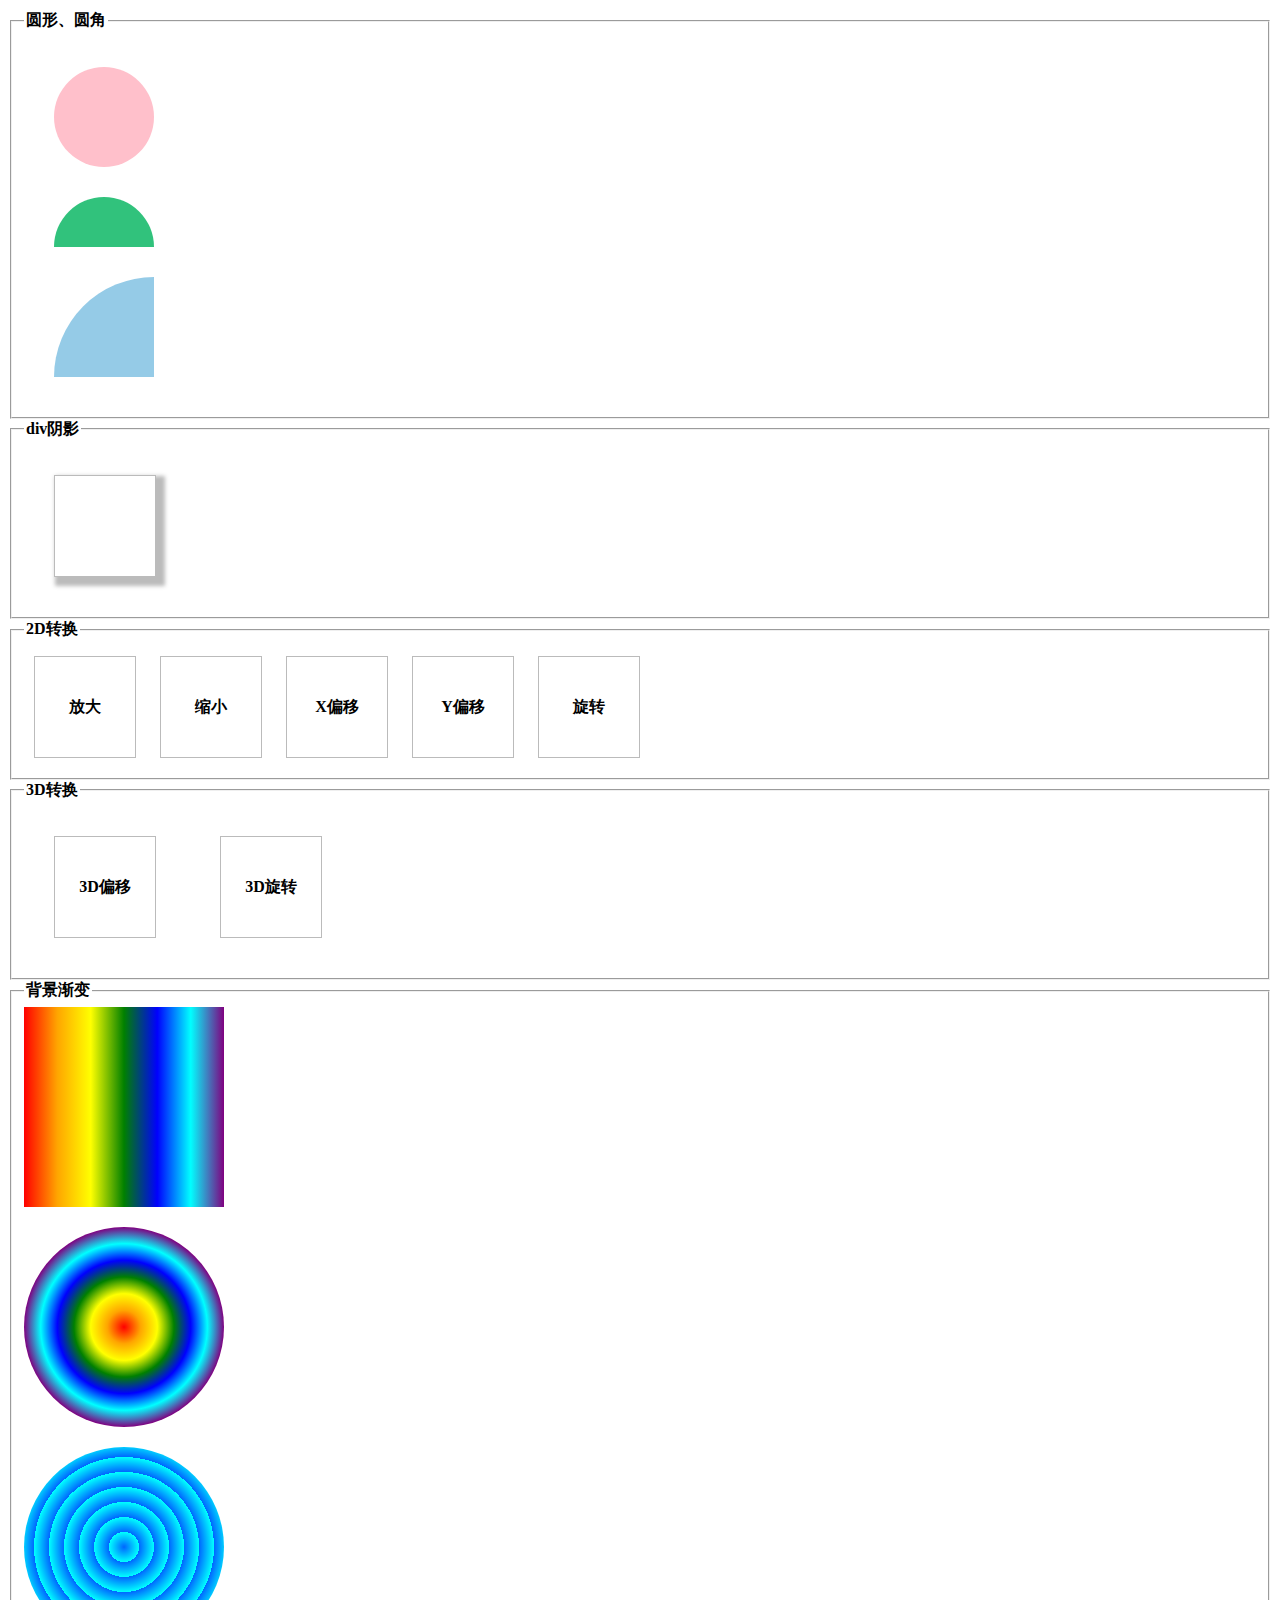
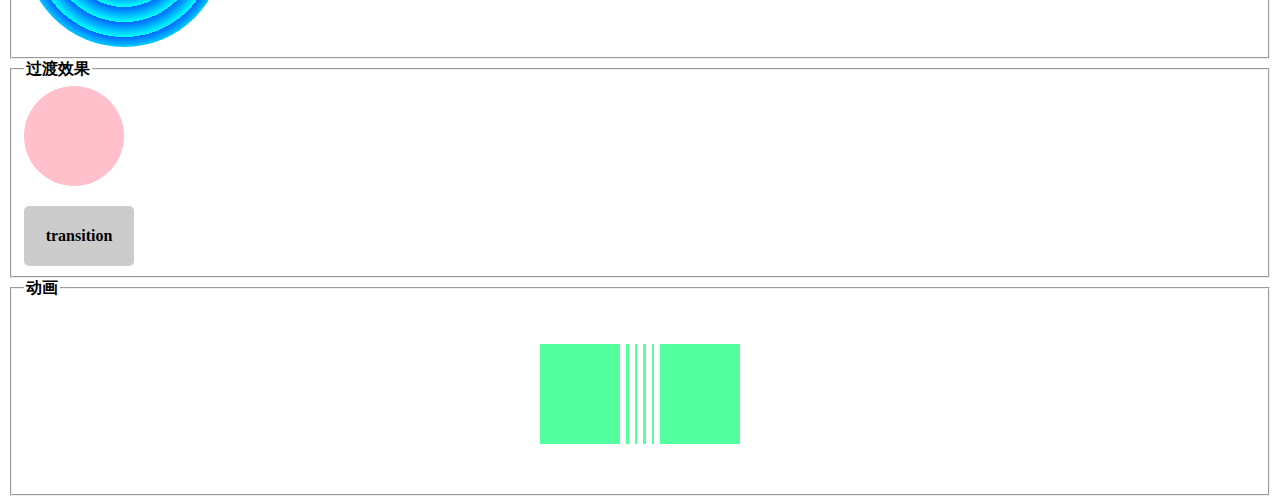
<file: css3_demo/index.html>
<!DOCTYPE html>
<html>
<head>
  <meta charset="utf-8">
  <meta name="description" content="CSS3简单效果"/>
  <link rel="stylesheet" href="master.css">
  <title>CSS3简单效果</title>
</head>
<body>
  <fieldset>
    <legend>圆形、圆角</legend>
    <div class="shape circle"></div>
    <div class="shape semicircle"></div>
    <div class="shape sector"></div>
  </fieldset>
  <fieldset>
    <legend>div阴影</legend>
    <div class="box shadow"></div>
  </fieldset>
  <fieldset>
    <legend>2D转换</legend>
    <div class="box scale1 transform1">放大</div>
    <div class="box scale2 transform1">缩小</div>
    <div class="box translatex transform1">X偏移</div>
    <div class="box translatey transform1">Y偏移</div>
    <div class="box rotate transform1">旋转</div>
  </fieldset>
  <fieldset>
    <legend>3D转换</legend>
    <div class="box translate3">3D偏移</div>
    <div class="box rotate3">3D旋转</div>
  </fieldset>
  <fieldset>
    <legend>背景渐变</legend>
    <div class="linear"></div>
    <div class="radial1"></div>
    <div class="radial2"></div>
  </fieldset>
  <fieldset>
    <legend>过渡效果</legend>
    <div class="transition1"></div>
    <div class="transition2">transition</div>
  </fieldset>
  <fieldset>
    <legend>动画</legend>
    <div class="sk-wave">
    <div class="sk-rect sk-rect1"></div>
    <div class="sk-rect sk-rect2"></div>
    <div class="sk-rect sk-rect3"></div>
    <div class="sk-rect sk-rect4"></div>
    <div class="sk-rect sk-rect5"></div>
  </fieldset>

</body>
</html>
</file>
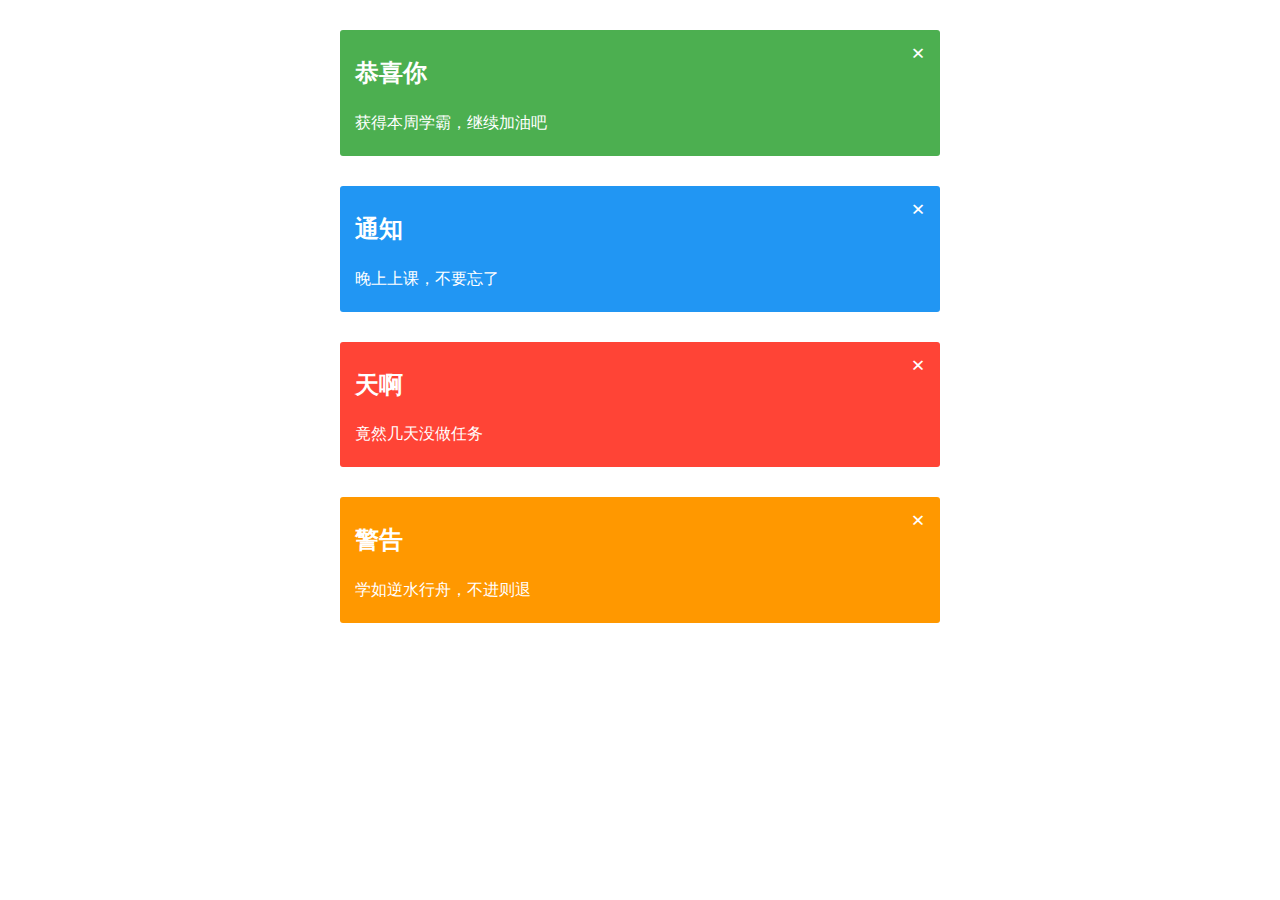
<file: alert.html>
<!DOCTYPE html>
<html>
<head>
  <meta charset="utf-8">
  <meta name="description" content="alert效果"/>
  <style>
    .layout {
  width: 600px;
  margin: 0 auto;
}
.box {
  border-radius: 3px;
  margin-top: 30px; 
  padding: 5px 15px;
  line-height: 1.5;
  color: #fff;
}
h2 {
  font-size:24px;
  font-weight: bold;
}
.close {
  float: right;
  font-size:24px;
  font-weight: bold;
  cursor: pointer;
}
#box1 {
  background-color: #4caf50;
}
#box2 {
  background-color: #2196f3;
}
#box3 {
  background-color: #ff4436;
}
#box4 {
  background-color: #ff9800;
}
  </style>
  <title>alert</title>
</head>
<body>
  <div class="layout">
   <div class="box" id="box1">
     <span class="close">×</span>
     <h2>恭喜你</h2>
     <p>获得本周学霸，继续加油吧</p>
   </div>
   <div class="box" id="box2">
    <span class="close">×</span>
    <h2>通知</h2>
    <p>晚上上课，不要忘了</p>
   </div>
   <div class="box"id="box3">
    <span class="close">×</span>
    <h2>天啊</h2>
    <p>竟然几天没做任务</p>
   </div>
   <div class="box" id="box4">
    <span class="close">×</span>
    <h2>警告</h2>
    <p>学如逆水行舟，不进则退</p>
   </div>
  </div>
</body>
</html>
</file>
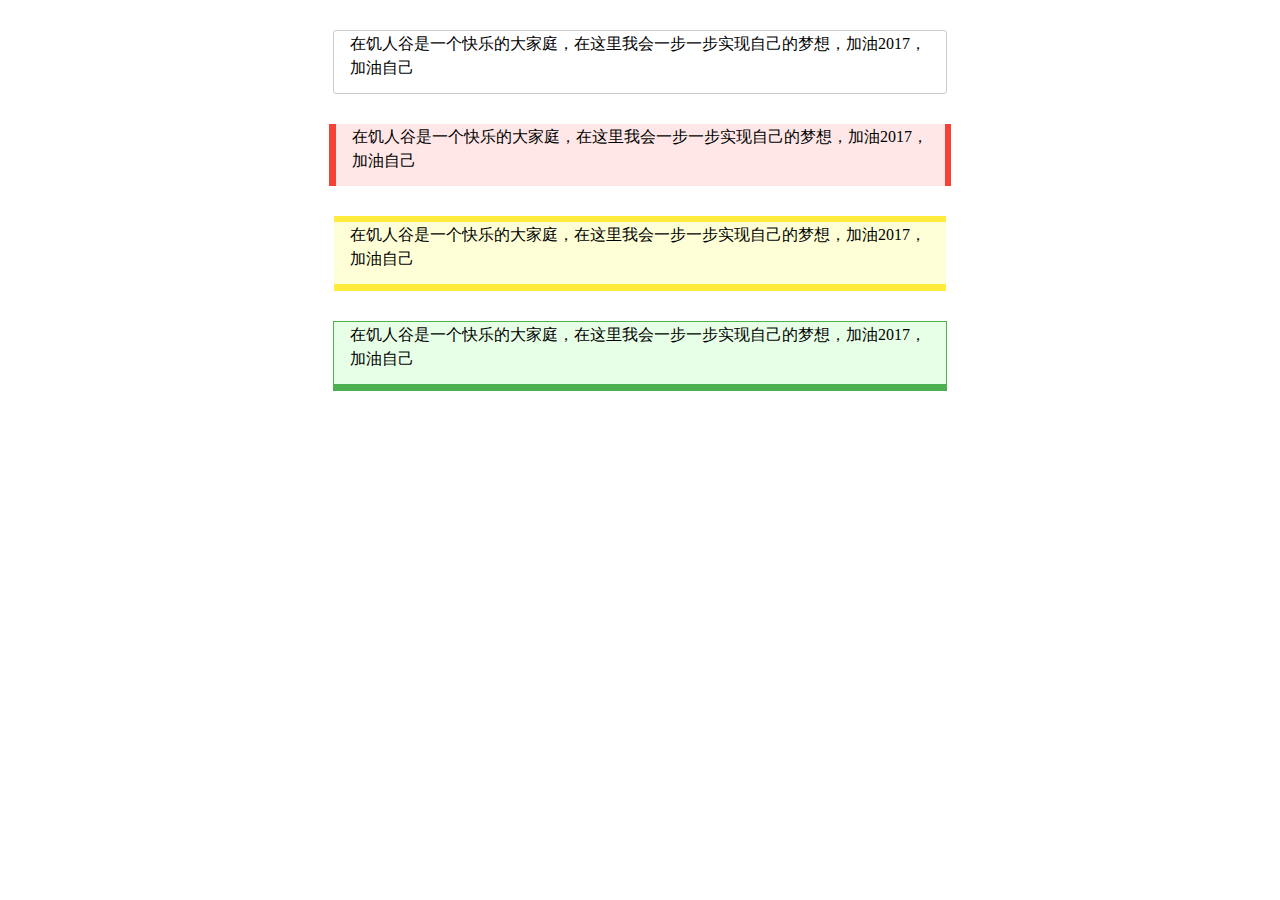
<file: box.html>
<!DOCTYPE html>
<html>
<head>
  <meta charset="utf-8">
  <meta name="description" content="4个盒子"/>
  <title>box</title>
  <style>
    .content {
      height: 60px;
      line-height: 1.5em;
      margin: 30px auto;
      padding: 1px 16px;
    }
    #p1 {
      width: 580px;
      border: 1px #ccc solid;
      border-radius: 3px;
    }
    #p2 {
      width: 577px;
      border: none;
      border-right: 6px #f44336 solid;
      border-left: 7px #f44336 solid;
      background: #ffe7e7;
    }  
    #p3 {
      width: 580px;
      border: none;
      border-top: 6px #ffeb3b solid;
      border-bottom: 7px #ffeb3b solid;
      background: #ffffd7;
    }  
    #p4 {
      width: 580px;
      border: 1px #4caf50 solid;
      border-bottom: 7px #4caf50 solid;
      background: #e7ffe7;
    }
  </style>
</head>
<body>
 <div>
  <p class="content" id="p1">在饥人谷是一个快乐的大家庭，在这里我会一步一步实现自己的梦想，加油2017，加油自己</p>
  <p class="content" id="p2">在饥人谷是一个快乐的大家庭，在这里我会一步一步实现自己的梦想，加油2017，加油自己</p>
  <p class="content" id="p3">在饥人谷是一个快乐的大家庭，在这里我会一步一步实现自己的梦想，加油2017，加油自己</p>
  <p class="content" id="p4">在饥人谷是一个快乐的大家庭，在这里我会一步一步实现自己的梦想，加油2017，加油自己</p>
 </div>
</body>
</html>
</file>
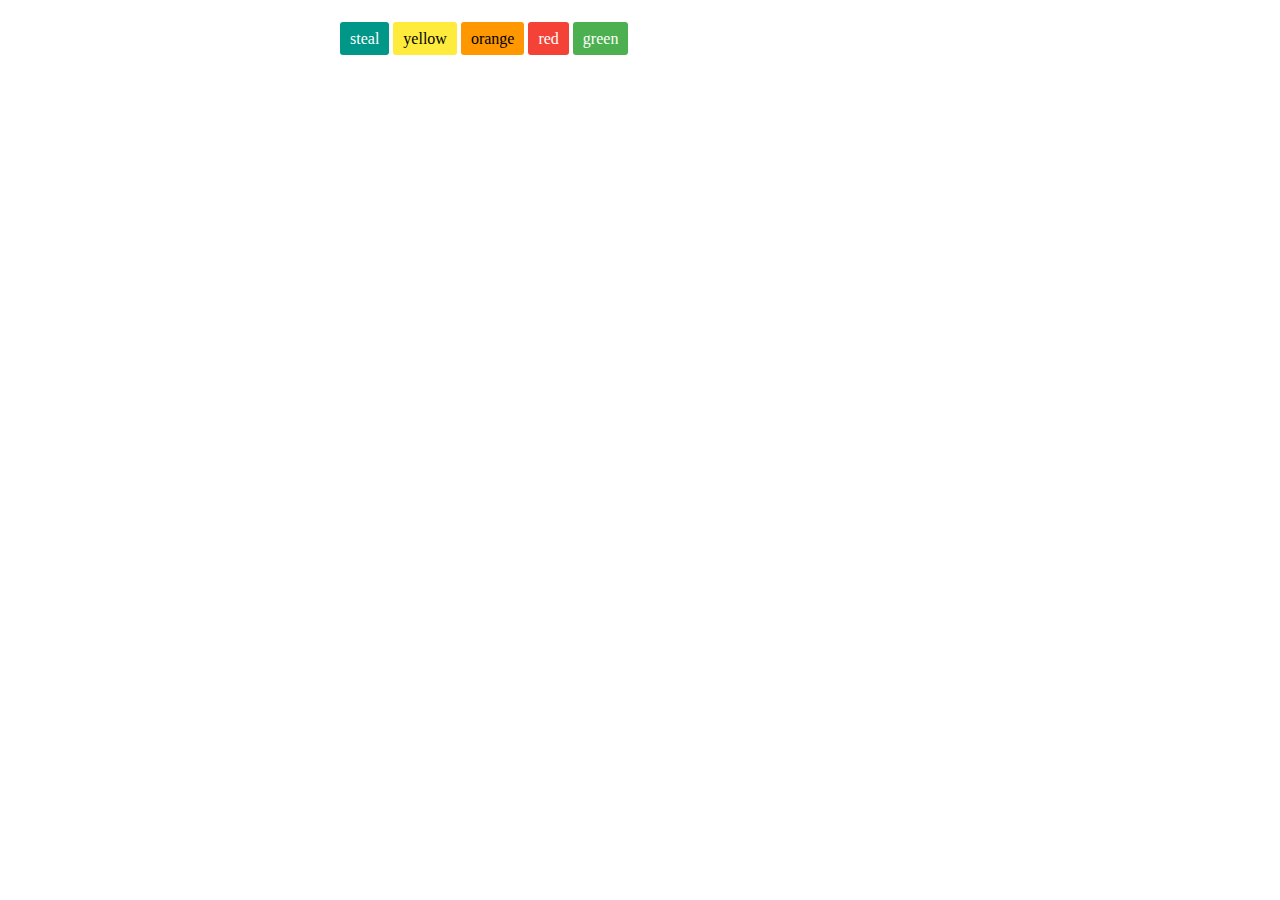
<file: button.html>
<!DOCTYPE html>
<html>
<head>
  <meta charset="utf-8">
  <meta name="description" content="5个按钮"/>
  <title>JS Bin</title>
  <style>
    div {
      width: 600px;
      height: 34px;
      margin: 30px auto;
    }
    .btn {
      text-decoration: none;
      padding: 8px 10px;
      border-radius: 3px;
    }
    .btn:hover{
      box-shadow: 0 8px 16px 0 rgba(0, 0, 0, 0.2), 0 6px 20px 0 rgba(0, 0, 0, 0.19);
    }
    #steal{
      width: 60px;
      background-color: #009688;
      color: #fff;
    }
    #yellow{
      width: 68px;
      background-color: #ffeb3b;
      color: #000;
    }
    #orange{
      width: 68px;
      background-color: #ff9800;
      color: #000;
    }
    #red{
      width: 44px;
      background-color: #f44336;
      color: #fff;
    }
    #green{
      width: 60px;
      background-color: #4caf50;
      color: #fff;
    }
  </style>
</head>
<body>
 <div>
  <a href="#" class="btn" id="steal">steal</a>
  <a href="#" class="btn" id="yellow">yellow</a>
  <a href="#" class="btn" id="orange">orange</a>
  <a href="#" class="btn" id="red">red</a>
  <a href="#" class="btn" id="green">green</a>
 </div>
</body>
</html>
</file>
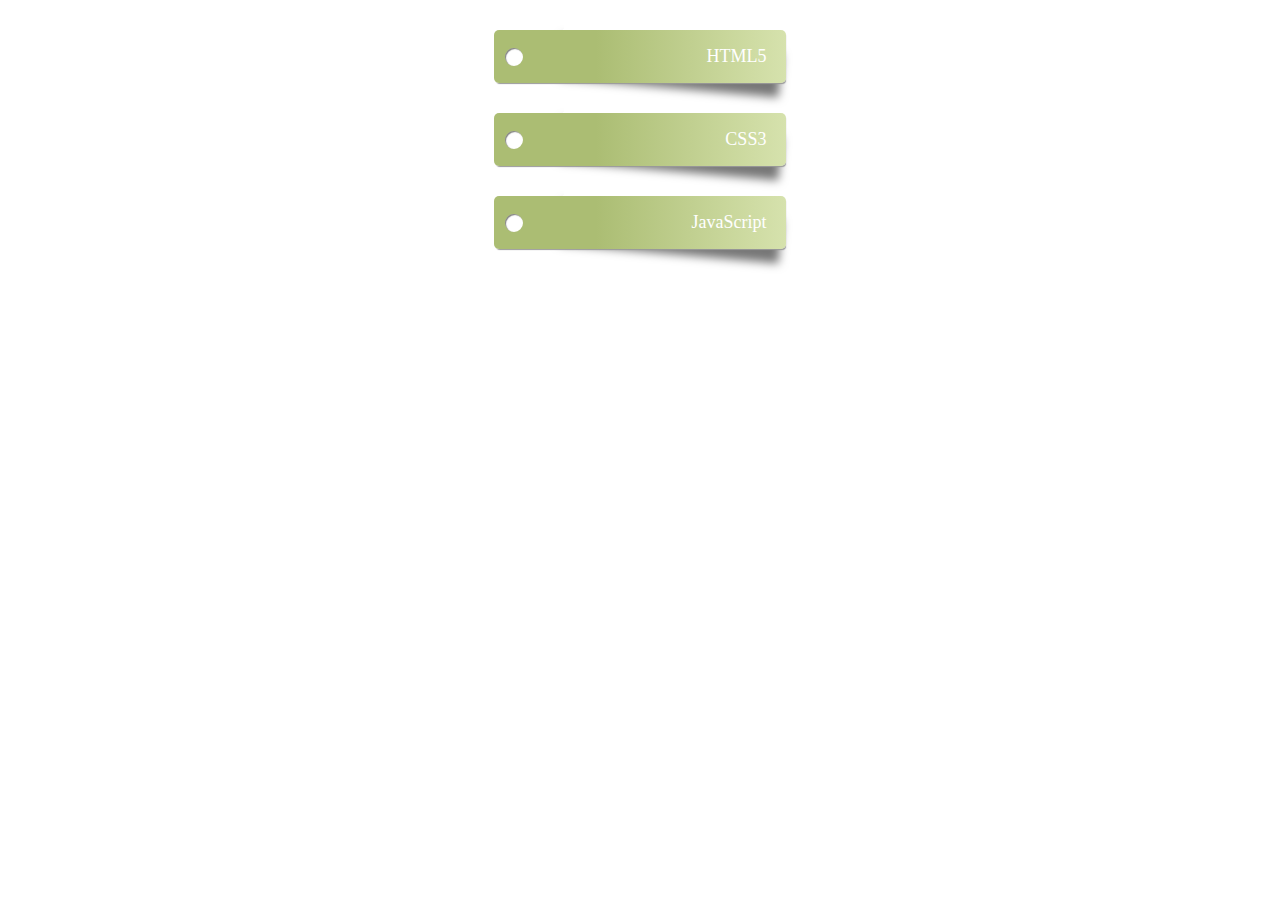
<file: mark.html>
<!DOCTYPE html>
<html lang="zh-CN">
<head>
  <meta charset="UTF-8">
  <meta name="viewport" content="width=device-width, initial-scale=1.0">
  <title>贴纸标签</title>
  <style>
  html{
  box-sizing: border-box;
  font: 18px PT Mono;
  background: #fff;
}
a{
  text-decoration: none;
  color: #fff;
}
.card{
  //border: 1px solid #999;
  min-width: 200px;
  width: 20%;
  margin: 30px auto;
  padding: 16px 20px;
  background: linear-gradient(to right, #abbd73  35%, #d6e2ad 100%);
  border-radius: 5px;
  box-shadow: 1px 2px 1px -1px #999;
  text-align: right;
  position: relative;
}
.shadow{
  //position: relative;
}
.shadow:before{
  z-index: -1;
  position: absolute;
  content: "";
  bottom: 10px;
  right: 5px;
  width: 75%;
  top: 0;
  box-shadow: 0 15px 10px #777;
  transform: rotate(5deg);
  -webkit-transform: rotate(5deg);
  transition: all 150ms ease-in-out;//加速然后减速
}
.card:hover{
  background: #abbd73;
}
.shadow:hover:before{
  bottom: 20px;
  transform: rotate(0deg);
  -webkit-transform: rotate(0deg);
}
.circle{
  //border: 1px solid red;
  width: 18px;
  height: 18px;
  border-radius: 50%;
  position: absolute;
  top: 50%;
  transform: translate(-50%,-50%);
  -webkit-transform: translate(-50%,-50%);
  background: #fff;
  box-shadow: inset 1px 1px 1px 0px rgba(0, 0, 0, 0.5);//内阴影
}
  </style>
</head>
<body>
  <div class="wrap">
    <div class="card shadow">
	  <a href="#">HTML5</a>
      <div class="circle"></div>
    </div>
    <div class="card shadow">
	  <a href="#">CSS3</a>
      <div class="circle"></div>
    </div>
    <div class="card shadow">
	  <a href="#">JavaScript</a>
      <div class="circle"></div>
    </div>
  </div>
</body>
</html>
</file>
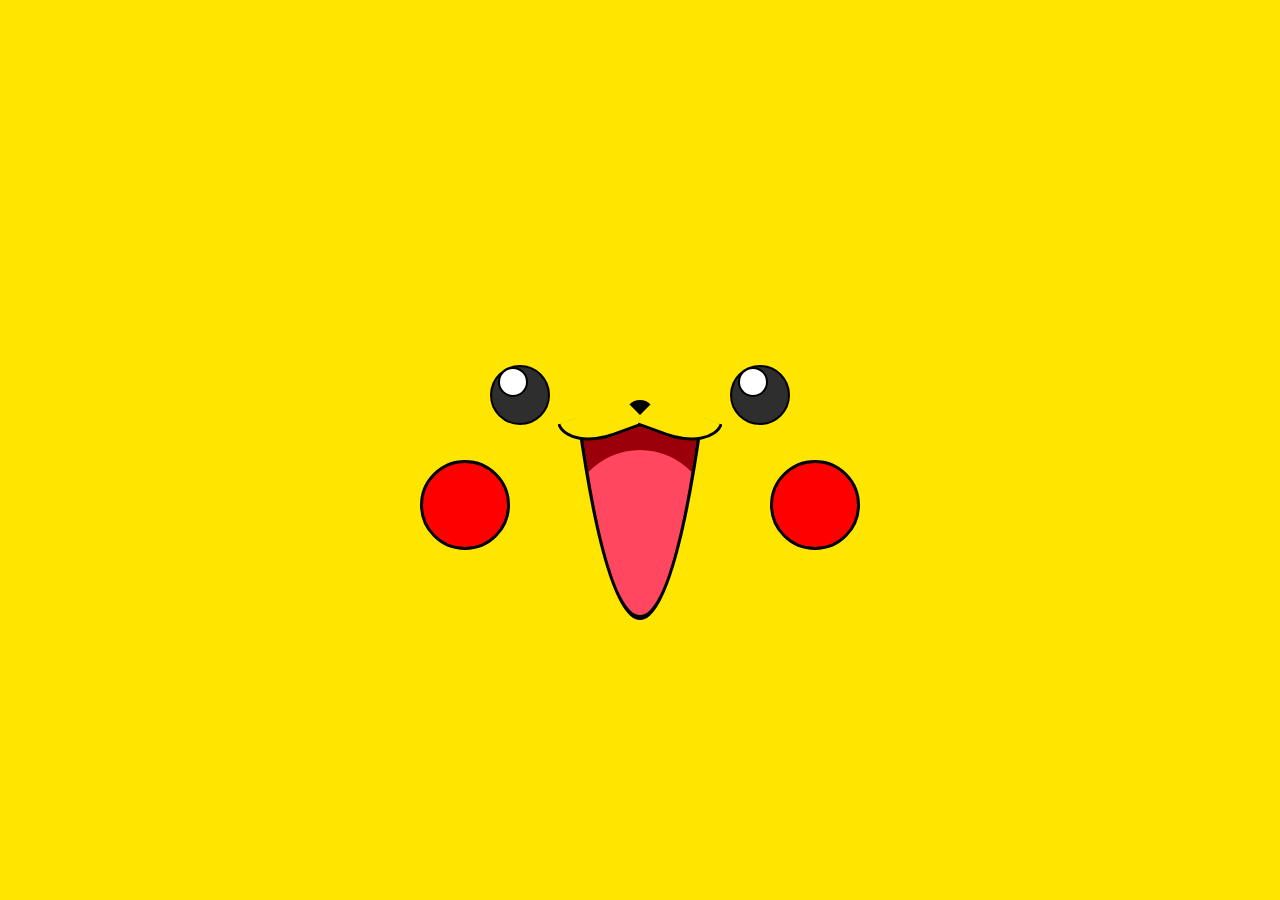
<file: PikachuByCss.html>
<!DOCTYPE html>
<html>
<head>
  <meta charset="utf-8">
  <title>JS Bin</title>
  <style>
    *{margin:0;padding:0;}
    *{box-sizing: border-box;}
    *::before{box-sizing: border-box;}
    *::after{box-sizing: border-box;}
    body{
      background: #FFE600;
      display: flex;
      justify-content: center;
      align-items: center;
      min-height: 100vh;
    }
    #container{
      height: 300px;
      width: 460px;
      position: relative;
    }
    #nose{
      position: absolute;
      left: 50%;
      margin-left: -15px;
      top: 100px;
      border: 15px solid transparent;
      z-index: 2;
      border-radius: 50%;
      border-top-color: black;
      
    }
    #nose:hover{
      animation: 0.1s xxx 0s infinite alternate ;
    }
    
    .eye{
      position: absolute;
      width: 60px;
      height: 60px;
      background: #2E2E2E;
      border: 2px solid black;
      border-radius: 30px;
      top: 65px;
    }
    .eye::before{
      content:'';
      display: block;
      width: 30px;
      height: 30px;
      background: white;
      border-radius: 15px;
      top: 0;
      position: absolute;
      left: 6px;
      border: 2px solid black;
    }
    .eye-left{
      right: 50%;
      margin-right: 90px;
    }
    .eye-right{
      left: 50%;
      margin-left: 90px;
    }
    
    .upperLip{
      position: absolute;
      top: 110px;
      width: 100%;
      display: flex;
      justify-content: center;
      z-index: 1;
    }
    
    .upperLip::before{
      content: '';
      display: block;
      width: 80px;
      height: 30px;
      border: 3px solid black;
      border-top: none;
      border-right: none;
      border-bottom-left-radius: 50px 30px ;
      transform: rotateZ(-20deg);
      
      background: #FFE600;
    }
    .upperLip::after{
      content: '';
      display: block;
      width: 80px;
      height: 30px;
      border: 3px solid black;
      border-top: none;
      border-left: none;
      border-bottom-right-radius: 50px 30px;
      transform: rotateZ(20deg);
      
      background: #FFE600;
    }
    .lowerLip-wrapper{
      position: absolute;
      width: 100%;
      top: 120px;
      height: 200px;
      overflow: hidden;
    }
    .lowerLip{
      position: absolute;
      border: 5px solid black;
      width: 200px;
      bottom: 0;
      height: 1800px;
      left: 50%;
      transform: translateX(-50%);
      border-top: none;
      border-bottom-left-radius:100px 900px;
      border-bottom-right-radius:100px 900px;
      border-top-left-radius:100px 100px;
      border-top-right-radius:100px 100px;
      background: #FF485F;
      box-shadow:inset 0 1610px 0 20px #9B000A;
    }
    .face{
      border: 3px solid black;
      position: absolute;
      width: 90px;
      height: 90px;
      border-radius: 45px;
      top: 160px;
      background: #FF0000;
      
    }
    .face-left{
      right: 50%;
      margin-right: 130px;
    }
    .face-right{
      left: 50%;
      margin-left: 130px;
    }
    
    @keyframes xxx{
      0% {
        transform: rotateZ(-3deg);
      }
      100%{
        transform: rotateZ(3deg);
      }
    }
  </style>
</head>
<body>
 <div id="container">
  <div id="nose">
  </div>
  <div class="eye eye-left"></div>
  <div class="eye eye-right"></div>
  <div class="upperLip"></div>
  <div class="lowerLip-wrapper">
    <div class="lowerLip"></div>
  </div>
  <div class="face face-left"></div>
  <div class="face face-right"></div>
 </div>
</body>
</html>
</file>
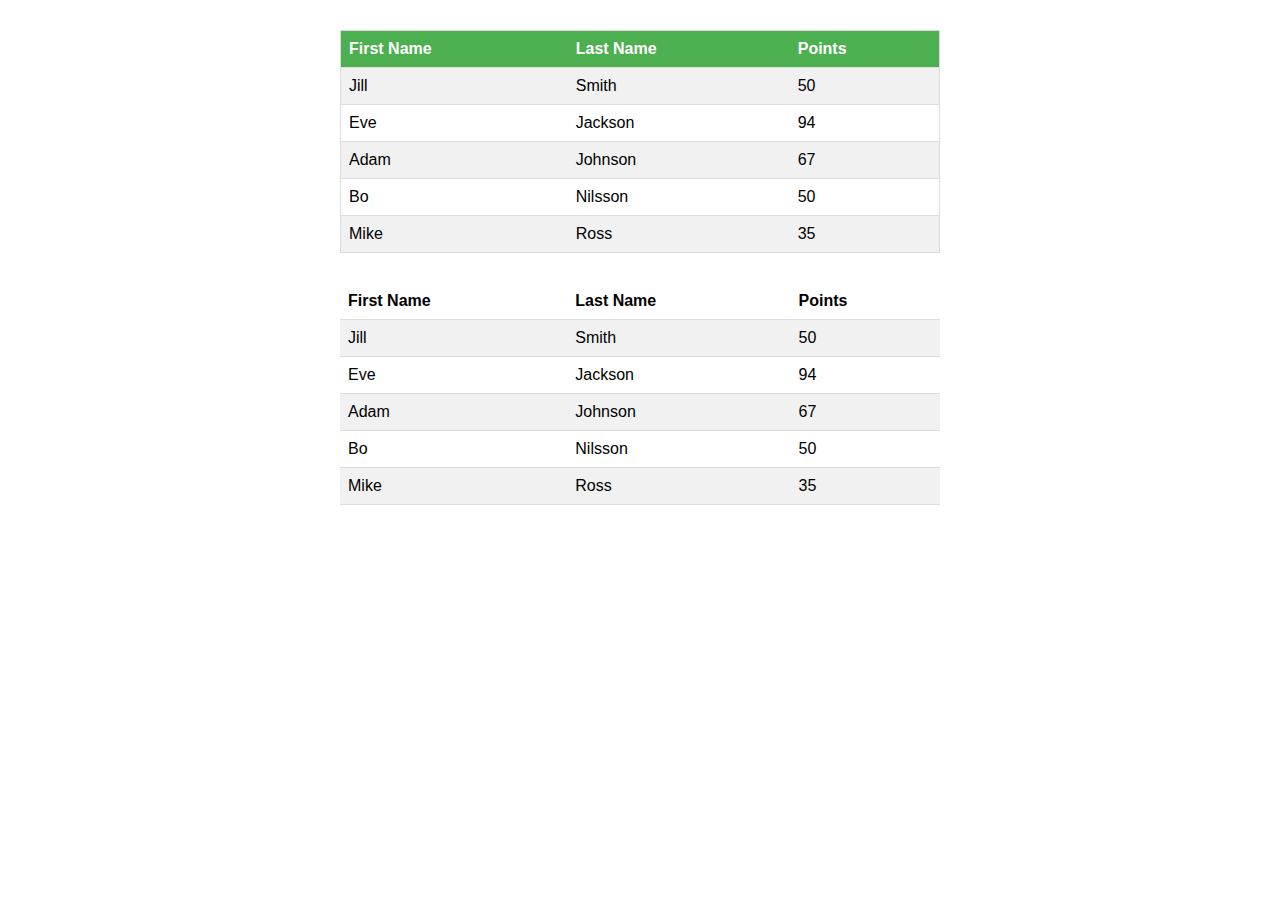
<file: table.html>
<!DOCTYPE html>
<html>
<head>
  <meta charset="utf-8">
  <meta name="description" content="2个表格"/>
  <title>table</title>
  <style>
    .tab {
      width: 600px;
      margin: 30px auto;
      font-family: arial;
      /* border:1px solid #ddd; */
      border-collapse: collapse;
      border-spacing: 0;
      line-height: 20px;
    }
    #table-one tr {
      border:1px solid #ddd;
    }
    .tab tr:nth-child(even) {
      background: #f1f1f1;
    }
    th {
      padding:8px;
      text-align: left;
      font-weight: bold;
    }
    td {
      padding:8px;
    }
    #table-one th {
      background: #4CAF50;
      color: #fff;
    }
    #table-two {
      border: none;
    }
    #table-two tr { 
      border-bottom: 1px solid #ddd;
    }
  </style>
</head>
<body>
  <div class="content">
    <table class="tab" id="table-one">
      <tr>
        <th>First Name</th>
        <th>Last Name</th>
        <th>Points</th>
      </tr>
      <tr>
        <td>Jill</td>
        <td>Smith</td>
        <td>50</td>
      </tr>
      <tr>
        <td>Eve</td>
        <td>Jackson</td>
        <td>94</td>
      </tr>
      <tr>
        <td>Adam</td>
        <td>Johnson</td>
        <td>67</td>
      </tr>
      <tr>
        <td>Bo</td>
        <td>Nilsson</td>
        <td>50</td>
      </tr>
      <tr>
        <td>Mike</td>
        <td>Ross</td>
        <td>35</td>
      </tr>
    </table>
  </div>
  <div class="content">
    <table class="tab" id="table-two">
      <tr>
        <th>First Name</th>
        <th>Last Name</th>
        <th>Points</th>
      </tr>
      <tr>
        <td>Jill</td>
        <td>Smith</td>
        <td>50</td>
      </tr>
      <tr>
        <td>Eve</td>
        <td>Jackson</td>
        <td>94</td>
      </tr>
      <tr>
        <td>Adam</td>
        <td>Johnson</td>
        <td>67</td>
      </tr>
      <tr>
        <td>Bo</td>
        <td>Nilsson</td>
        <td>50</td>
      </tr>
      <tr>
        <td>Mike</td>
        <td>Ross</td>
        <td>35</td>
      </tr>
    </table>
  </div>
</body>
</html>
</file>
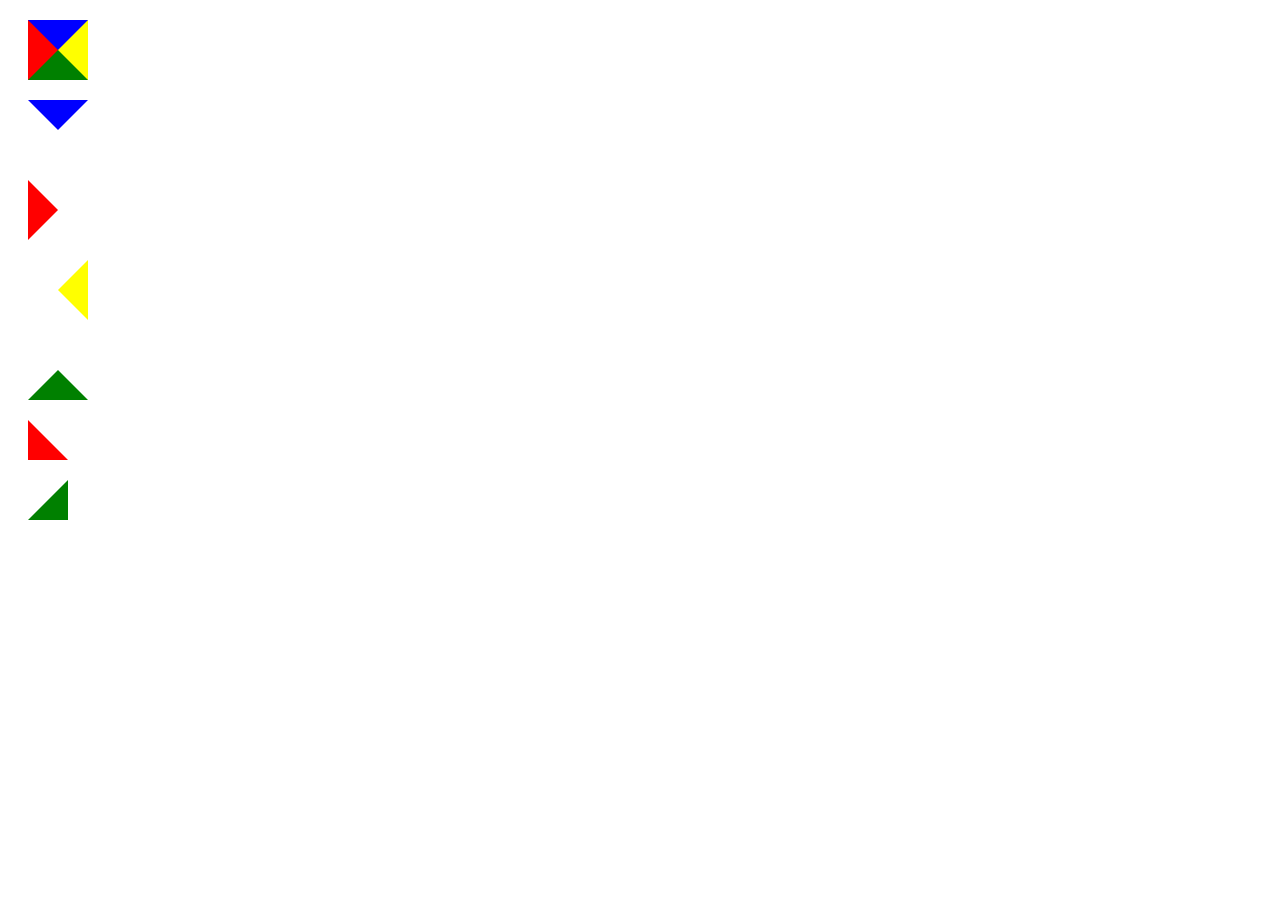
<file: triangle.html>
<!DOCTYPE html>
<html>
<head>
  <meta charset="utf-8">
  <meta name="description" content="各种三角形"/>
  <title>Triangle</title>
  <style>
    div {
      margin: 20px;
    }
    #all {
      width: 0;
      height: 0;
      border-top: 30px blue solid;
      border-right: 30px yellow solid;
      border-bottom: 30px green solid;
      border-left: 30px red solid;
    }
    #top {
      width: 0;
      height: 0;
      border-top: 30px blue solid;
      border-right: 30px transparent solid;
      border-bottom: 30px transparent solid;
      border-left: 30px transparent solid;
    }
    #left {
      width: 0;
      height: 0;
      border-top: 30px transparent solid;
      border-right: 30px transparent solid;
      border-bottom: 30px transparent solid;
      border-left: 30px red solid;
    }
    #right {
      width: 0;
      height: 0;
      border-top: 30px transparent solid;
      border-right: 30px yellow solid;
      border-bottom: 30px transparent solid;
      border-left: 30px transparent solid;
    } 
    #bottom {
      width: 0;
      height: 0;
      border-top: 30px transparent solid;
      border-right: 30px transparent solid;
      border-bottom: 30px green solid;
      border-left: 30px transparent solid; 
    }
    #left-bottom {
      width: 0;
      height: 0;
      border-top: 20px transparent solid;
      border-right: 20px transparent solid;
      border-bottom: 20px red solid;
      border-left: 20px red solid; 
    }
    #right-bottom {
      width: 0;
      height: 0;
      border-top: 20px transparent solid;
      border-right: 20px green solid;
      border-bottom: 20px green solid;
      border-left: 20px transparent solid; 
    }
  </style>
</head>
<body>
 <div id="all">
 </div>
  
 <div id="top">
 </div>
  
 <div id="left">
 </div>
  
 <div id="right"> 
 </div>
  
 <div id="bottom">
 </div>
 
 <div id="left-bottom">
 </div>
  
 <div id="right-bottom">
 </div>
</body>
</html>
</file>
<file: css3_demo/master.css>
body{
  margin-top: 10px;
  font-size: 16px;
  font-weight: bold;
} 
.shape{
  margin: 30px; 
  width: 100px;
  height: 100px;
}
.box{
  margin: 30px; 
  width: 100px;
  height: 100px;
  line-height: 100px;
  text-align: center;
  border: 1px solid #bbb;
}
.circle{
  background-color: pink;
  border-radius: 50%;
}
.semicircle{
  height: 50px;
  background-color: #31c27c;
  border-radius: 50px 50px 0 0;
}
.sector{
  background-color: #95cbe7;
  border-radius: 100px 0 0 0;
}
.shadow{
  box-shadow: 5px 5px 4px 4px #bbb;
}
.transform1{
  display: inline-block;
  margin: 10px;
}
.scale1{
  transition: all 0.3s;
}
.scale1:hover{
  transform: scale(1.5);
}
.scale2{
  transition: all 0.3s;
}
.scale2:hover{
  transform: scale(0.5);
}
.translatex{
  transition: all 0.3s;
}
.translatex:hover{
  transform: translateX(20px);
}
.translatey{
  transition: all 0.5s;
}
.translatey:hover{
  transform: translateY(20px);
}
.rotate{
  transition: all 0.3s;
}
.rotate:hover{
  transform: rotate(60deg);
}
.translate3{
  display: inline-block;
  transition: all 0.3s;
}
.translate3:hover{
  background-color: #bbb;
  color: #fff;
  transform: perspective(500px) translate3d(15px,15px,30px);
}
.rotate3{
  display: inline-block;
  transition: all 0.3s;
}
.rotate3:hover{
  background-color: #bbb;
  color: #fff;
  transform: perspective(500px) rotateY(60deg);
}
.linear{
  width: 200px;
  height: 200px;
  background: linear-gradient(to right,red,orange,yellow,green,blue,cyan,purple);
}
.radial1{
  width: 200px;
  height: 200px;
  margin-top: 20px;
  border-radius: 50%;
  background: radial-gradient(farthest-side circle at 50% 50%,red,orange,yellow,green,blue,cyan,purple);
}
.radial2{
  width: 200px;
  height: 200px;
  margin-top: 20px;
  border-radius: 50%;
  background: repeating-radial-gradient(#0066ff,#0099ff 5px,#00ccff 10px,#00ffff 15px);
}
.transition1{
  width: 100px;
  height: 100px;
  border-radius: 50%;
  background-color: pink;
  cursor: pointer;
  transition: all 0.5s;
}
.transition1:hover{
  width: 100px;
  height: 100px;
  border-radius: 0;
  background-color:  #eaadea;
}
.transition2{
  width: 100px;
  height: 50px;
  margin-top: 20px;
  padding: 5px;
  line-height: 50px;
  text-align: center;
  background-color: #ccc;
  border-radius: 5px;
  cursor: pointer;
  transition: all 0.4s;
}
.transition2:hover{
  padding: 10px;
  background-color: #999;
  color: #fff;
}
.sk-wave {
  margin: 40px auto;
  width: 200px;
  height: 100px;
  text-align: center;
  font-size: 10px; 
  background-color: #54ff9f;
}
.sk-wave .sk-rect {
  background-color: #fff;
  height: 100%;
  width: 6px;
  display: inline-block;
  animation: sk-waveStretchDelay 1.2s infinite ease-in-out; 
}
.sk-wave .sk-rect1 {
  animation-delay: -1.2s; 
}
.sk-wave .sk-rect2 {
  animation-delay: -1.1s; 
}
.sk-wave .sk-rect3 {
  animation-delay: -1s; 
}
.sk-wave .sk-rect4 {
  animation-delay: -0.9s; 
}
.sk-wave .sk-rect5 {
  animation-delay: -0.8s; 
}
@keyframes sk-waveStretchDelay {
  0%, 40%, 100% {
    transform: scaleY(0.4); 
  }
  0% {
    transform: scaleY(1); 
  } 
}
</file>
